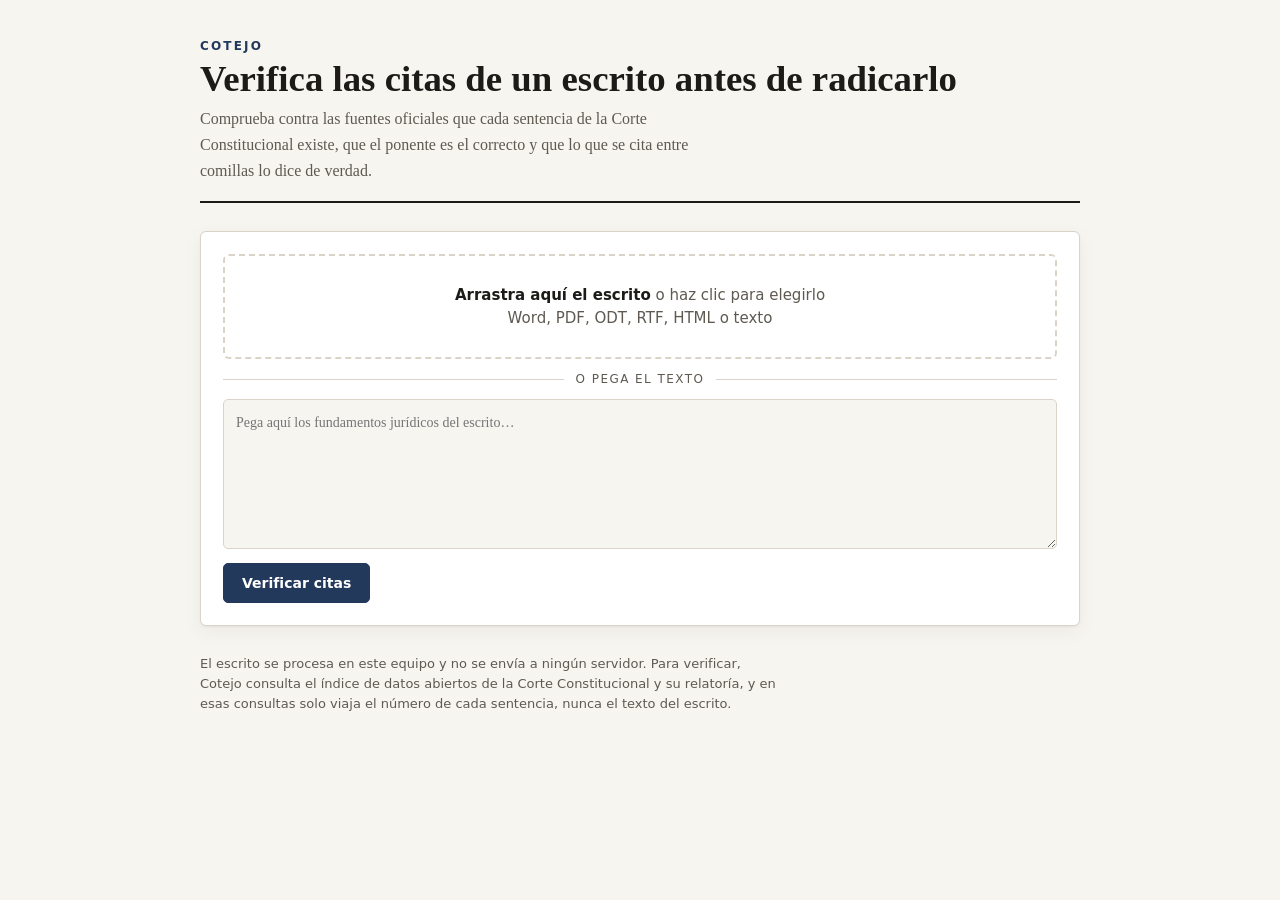
<file: cotejo/static/index.html>
<!doctype html>
<html lang="es">
<head>
<meta charset="utf-8">
<meta name="viewport" content="width=device-width,initial-scale=1">
<title>Cotejo</title>
<style>
:root{
  --papel:#F7F5F0; --caja:#FFFFFF; --tinta:#1C1B18; --suave:#5E5A52; --linea:#DAD4C8;
  --acento:#23395B; --acento-t:#FFFFFF; --acento-suave:#E6EBF2;
  --rojo:#9B2C22; --rojo-f:#F6E4E0; --ambar:#8A5A0B; --verde:#2F6B45; --gris:#6B6B6B;
  --sombra:0 1px 2px rgba(28,27,24,.05),0 6px 20px rgba(28,27,24,.05);
}
@media (prefers-color-scheme:dark){
  :root:not([data-theme="light"]){
    --papel:#131312; --caja:#1C1B19; --tinta:#ECE9E2; --suave:#A8A398; --linea:#34322D;
    --acento:#9DB6DA; --acento-t:#131312; --acento-suave:#1E2A3A;
    --rojo:#E5897D; --rojo-f:#3A1D19; --ambar:#E0B465; --verde:#86C39C; --gris:#A9A9A9;
    --sombra:0 1px 2px rgba(0,0,0,.4),0 6px 20px rgba(0,0,0,.3);
  }
}
:root[data-theme="dark"]{
  --papel:#131312; --caja:#1C1B19; --tinta:#ECE9E2; --suave:#A8A398; --linea:#34322D;
  --acento:#9DB6DA; --acento-t:#131312; --acento-suave:#1E2A3A;
  --rojo:#E5897D; --rojo-f:#3A1D19; --ambar:#E0B465; --verde:#86C39C; --gris:#A9A9A9;
  --sombra:0 1px 2px rgba(0,0,0,.4),0 6px 20px rgba(0,0,0,.3);
}
*{box-sizing:border-box}
body{margin:0;background:var(--papel);color:var(--tinta);
  font:16px/1.6 Georgia,"Times New Roman",serif}
.sans{font-family:system-ui,-apple-system,"Segoe UI",sans-serif}
main{max-width:920px;margin:0 auto;padding:40px 20px 80px;display:flex;flex-direction:column;gap:28px}
header{display:flex;flex-direction:column;gap:6px;border-bottom:2px solid var(--tinta);padding-bottom:18px}
.marca{font:600 12px/1 system-ui,sans-serif;letter-spacing:.18em;text-transform:uppercase;color:var(--acento)}
h1{margin:0;font-size:clamp(1.7rem,4vw,2.3rem);line-height:1.15;text-wrap:balance}
.sub{margin:0;color:var(--suave);max-width:62ch}
.panel{background:var(--caja);border:1px solid var(--linea);border-radius:6px;padding:22px;box-shadow:var(--sombra);
  display:flex;flex-direction:column;gap:14px}
.soltar{border:2px dashed var(--linea);border-radius:6px;padding:28px 18px;text-align:center;cursor:pointer;
  font:15px/1.5 system-ui,sans-serif;color:var(--suave);transition:border-color .15s,background .15s}
.soltar:hover,.soltar.encima{border-color:var(--acento);background:var(--acento-suave);color:var(--tinta)}
.soltar strong{color:var(--tinta)}
.soltar:focus-visible,button:focus-visible,textarea:focus-visible{outline:2px solid var(--acento);outline-offset:2px}
.o{display:flex;align-items:center;gap:12px;font:12px/1 system-ui,sans-serif;color:var(--suave);
  text-transform:uppercase;letter-spacing:.12em}
.o::before,.o::after{content:"";flex:1;height:1px;background:var(--linea)}
textarea{width:100%;min-height:150px;resize:vertical;border:1px solid var(--linea);border-radius:5px;
  background:var(--papel);color:var(--tinta);padding:12px;font:14px/1.5 Georgia,serif}
.acciones{display:flex;flex-wrap:wrap;gap:12px;align-items:center}
button{font:600 14px/1 system-ui,sans-serif;border-radius:5px;padding:12px 18px;cursor:pointer;
  border:1px solid var(--acento);background:var(--acento);color:var(--acento-t)}
button.sec{background:transparent;color:var(--acento)}
button:disabled{opacity:.55;cursor:progress}
.estado{font:14px/1.5 system-ui,sans-serif;color:var(--suave)}
.estado.error{color:var(--rojo)}
.fichero{font:14px/1.4 system-ui,sans-serif;color:var(--tinta)}
.resultado{display:flex;flex-direction:column;gap:12px}
.resultado[hidden]{display:none}
iframe{width:100%;min-height:70vh;border:1px solid var(--linea);border-radius:6px;background:var(--caja)}
.privacidad{font:13px/1.55 system-ui,sans-serif;color:var(--suave);max-width:70ch;margin:0}
@media (prefers-reduced-motion:reduce){*{transition:none!important}}
</style>
</head>
<body>
<main>
  <header>
    <span class="marca">Cotejo</span>
    <h1>Verifica las citas de un escrito antes de radicarlo</h1>
    <p class="sub">Comprueba contra las fuentes oficiales que cada sentencia de la Corte Constitucional
      existe, que el ponente es el correcto y que lo que se cita entre comillas lo dice de verdad.</p>
  </header>

  <section class="panel" aria-label="Escrito a verificar">
    <div id="soltar" class="soltar" tabindex="0" role="button" aria-label="Elegir un escrito">
      <strong>Arrastra aquí el escrito</strong> o haz clic para elegirlo<br>
      Word, PDF, ODT, RTF, HTML o texto
    </div>
    <input id="fichero" type="file" hidden
      accept=".docx,.pdf,.odt,.rtf,.html,.htm,.md,.txt">
    <div id="nombre" class="fichero" hidden></div>
    <div class="o">o pega el texto</div>
    <textarea id="texto" placeholder="Pega aquí los fundamentos jurídicos del escrito…"></textarea>
    <div class="acciones">
      <button id="verificar">Verificar citas</button>
      <span id="estado" class="estado sans" role="status" aria-live="polite"></span>
    </div>
  </section>

  <section id="resultado" class="resultado" hidden aria-label="Informe">
    <div class="acciones">
      <button id="descargar" class="sec">Descargar informe</button>
      <button id="descargar-json" class="sec">Descargar JSON</button>
    </div>
    <iframe id="informe" title="Informe de verificación"></iframe>
  </section>

  <p class="privacidad">El escrito se procesa en este equipo y no se envía a ningún servidor. Para
    verificar, Cotejo consulta el índice de datos abiertos de la Corte Constitucional y su
    relatoría, y en esas consultas solo viaja el número de cada sentencia, nunca el texto del escrito.</p>
</main>

<script>
(function () {
  const $ = (id) => document.getElementById(id);
  let fichero = null;
  let ultimo = null;

  function mostrarFichero(f) {
    fichero = f;
    const nombre = $("nombre");
    nombre.hidden = !f;
    nombre.textContent = f ? "Escrito: " + f.name : "";
  }

  const zona = $("soltar");
  zona.addEventListener("click", () => $("fichero").click());
  zona.addEventListener("keydown", (e) => {
    if (e.key === "Enter" || e.key === " ") { e.preventDefault(); $("fichero").click(); }
  });
  $("fichero").addEventListener("change", (e) => mostrarFichero(e.target.files[0] || null));
  ["dragenter", "dragover"].forEach((ev) =>
    zona.addEventListener(ev, (e) => { e.preventDefault(); zona.classList.add("encima"); }));
  ["dragleave", "drop"].forEach((ev) =>
    zona.addEventListener(ev, (e) => { e.preventDefault(); zona.classList.remove("encima"); }));
  zona.addEventListener("drop", (e) => {
    if (e.dataTransfer.files.length) mostrarFichero(e.dataTransfer.files[0]);
  });

  function avisar(msg, error) {
    const el = $("estado");
    el.textContent = msg;
    el.classList.toggle("error", !!error);
  }

  $("verificar").addEventListener("click", async () => {
    const texto = $("texto").value;
    if (!fichero && !texto.trim()) { avisar("Sube un escrito o pega el texto.", true); return; }
    const datos = new FormData();
    if (fichero) datos.append("fichero", fichero);
    else datos.append("texto", texto);

    const boton = $("verificar");
    boton.disabled = true;
    avisar("Verificando… la primera consulta de cada sentencia puede tardar unos segundos.");
    try {
      const r = await fetch("/api/verificar", { method: "POST", body: datos });
      const d = await r.json();
      if (!r.ok) throw new Error(d.detail || "No se pudo verificar el escrito.");
      ultimo = d;
      $("informe").srcdoc = d.html;
      $("resultado").hidden = false;
      const s = d.resumen;
      const atencion = s.no_existe + s.no_encontrada + s.con_observaciones + s.sin_confirmar;
      avisar(atencion
        ? `${atencion} cita(s) requieren atención de ${d.hallazgos.length}.`
        : `Sin problemas en ${d.hallazgos.length} cita(s).`);
      $("resultado").scrollIntoView({ behavior: "smooth", block: "start" });
    } catch (err) {
      avisar(err.message, true);
    } finally {
      boton.disabled = false;
    }
  });

  function descargar(contenido, nombre, tipo) {
    const url = URL.createObjectURL(new Blob([contenido], { type: tipo }));
    const a = document.createElement("a");
    a.href = url; a.download = nombre; a.click();
    setTimeout(() => URL.revokeObjectURL(url), 1000);
  }
  const base = () => (ultimo ? ultimo.documento.replace(/\.[^.]+$/, "") : "escrito");
  $("descargar").addEventListener("click", () =>
    ultimo && descargar(ultimo.html, "cotejo-" + base() + ".html", "text/html"));
  $("descargar-json").addEventListener("click", () => {
    if (!ultimo) return;
    const copia = Object.assign({}, ultimo); delete copia.html;
    descargar(JSON.stringify(copia, null, 2), "cotejo-" + base() + ".json", "application/json");
  });
})();
</script>
</body>
</html>
</file>
